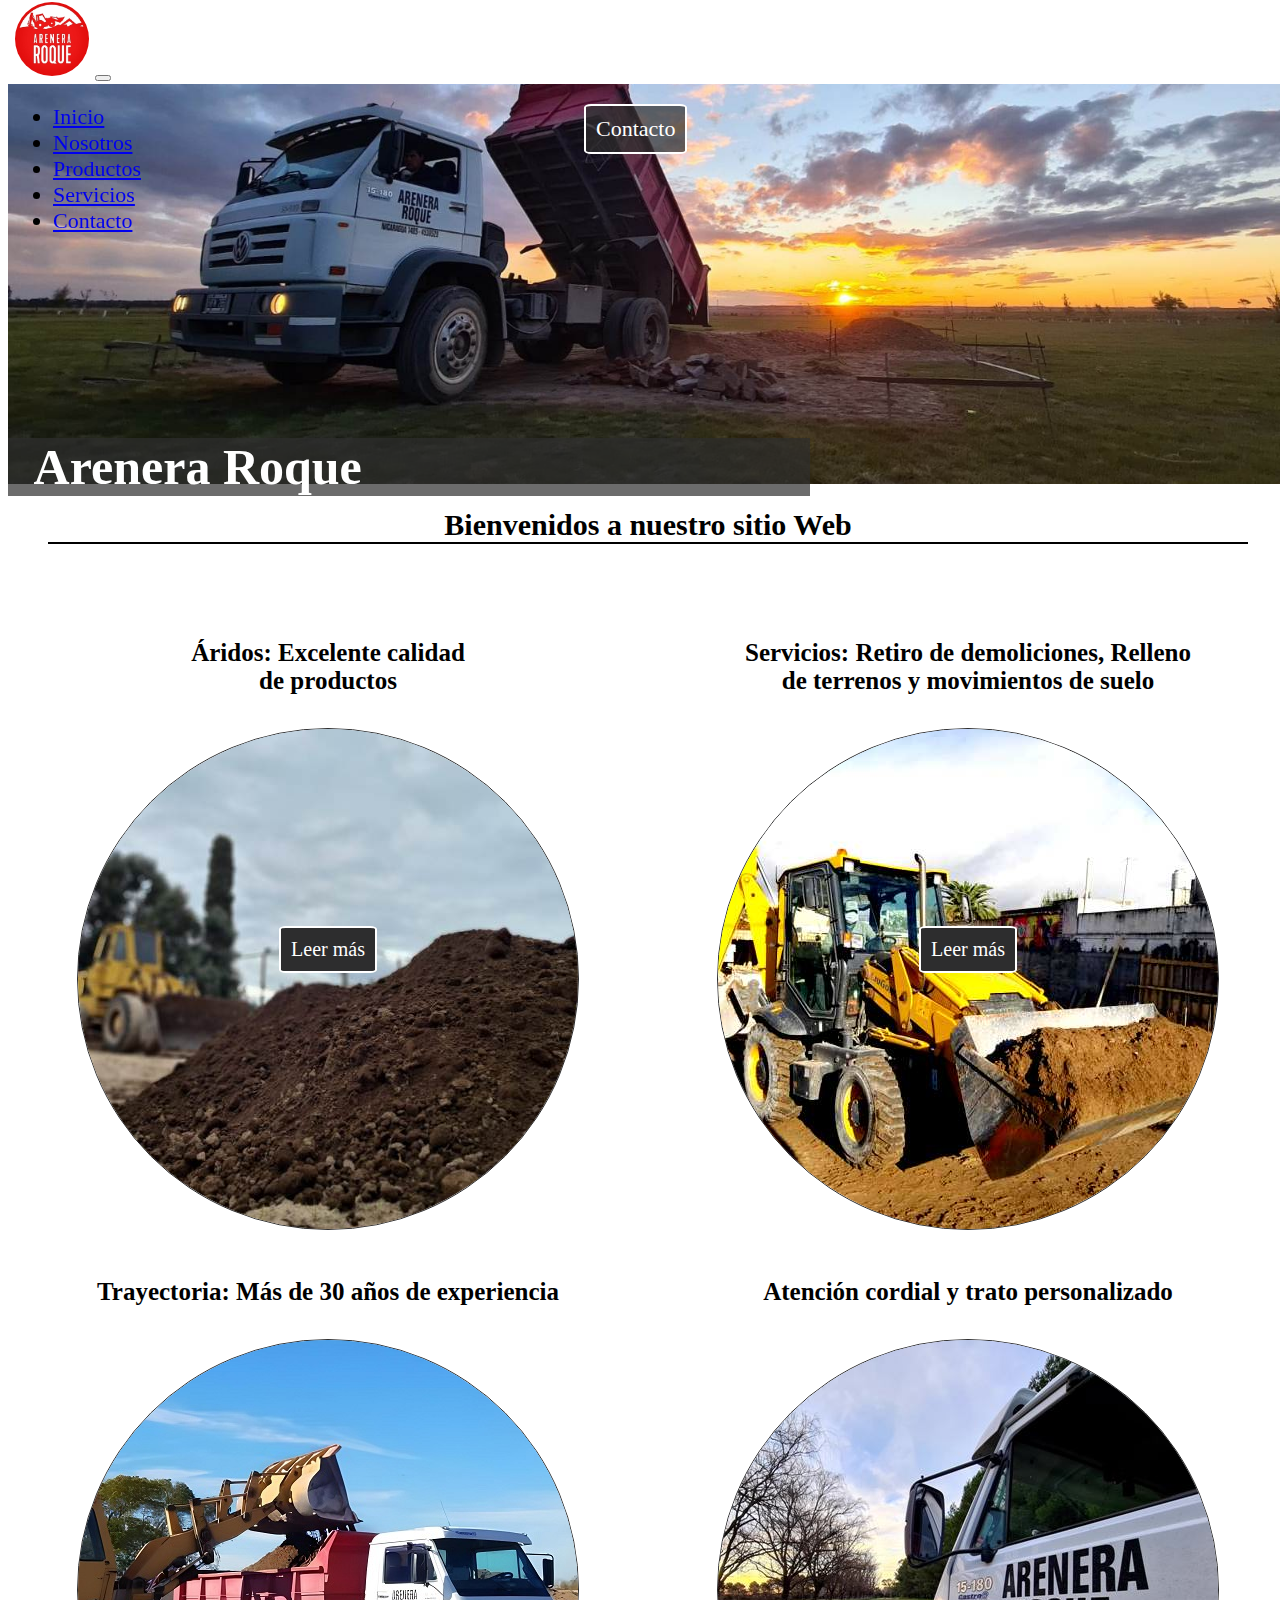
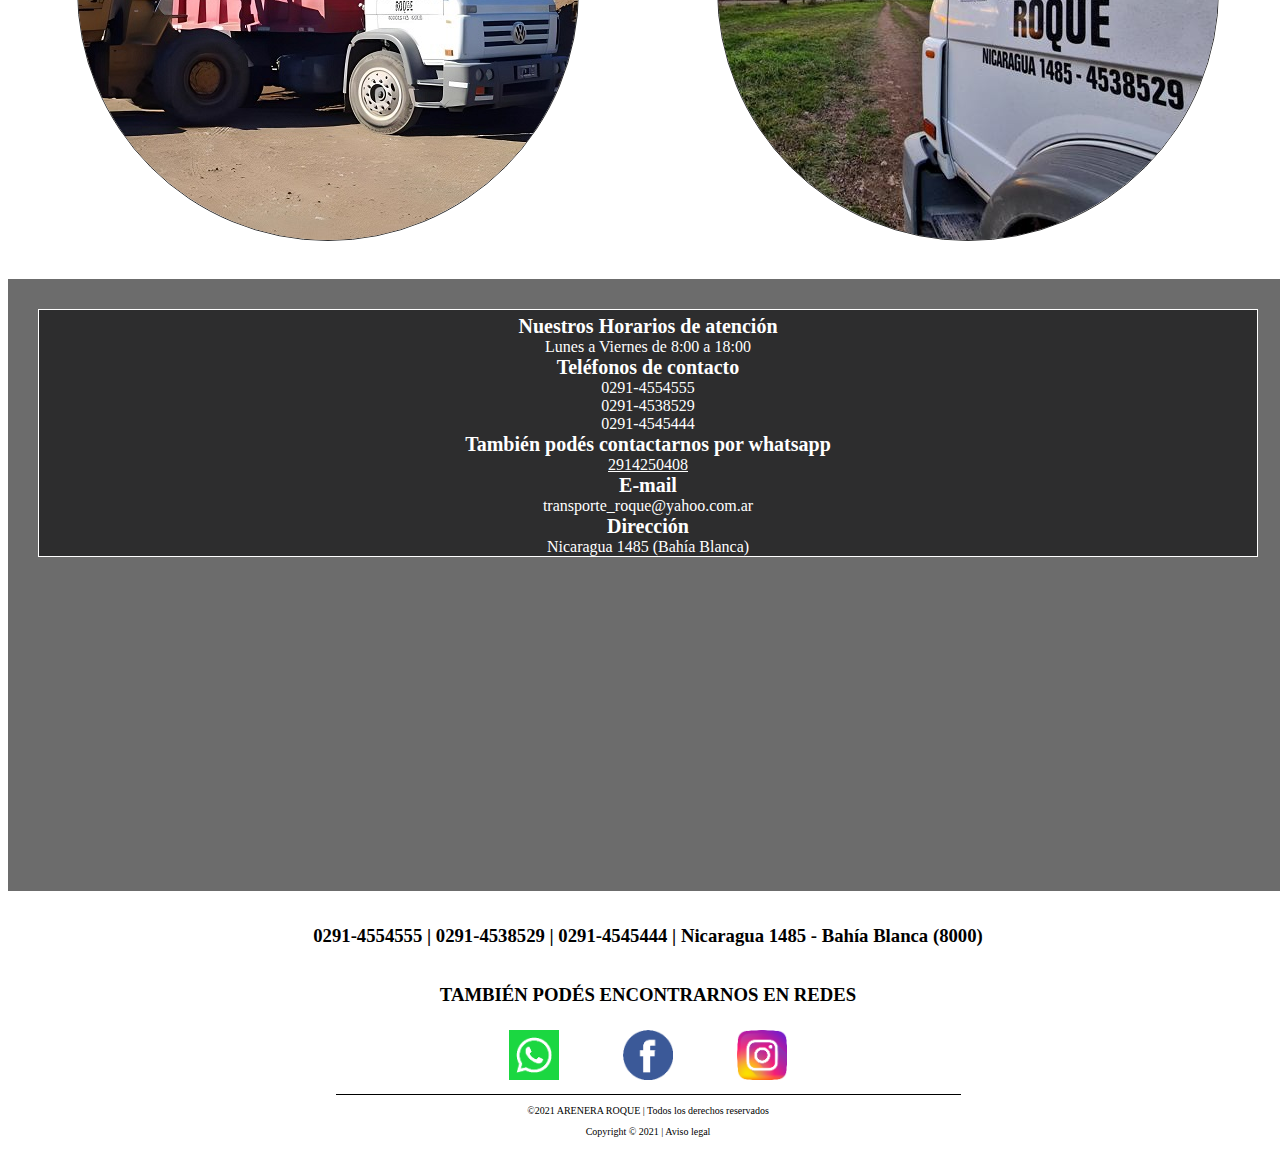
<file: index.html>
<!DOCTYPE html>
<html lang="es">

<head>
    <meta charset="UTF-8">
    <meta http-equiv="X-UA-Compatible" content="IE=edge">
    <meta name="viewport" content="width=device-width, initial-scale=1.0">
    <link rel="icon" type="image/jpg" href="images/logo_favicon.png">
    <meta name="description" content="Venta de arena, piedras, escombros y áridos en general- Relleno y movimiento de suelos- Alquiler de máquinaria: Pala cargadora, minipala, retroexcavadora y motoniveladora.">
    <meta name="keywords" content="construcción, arena, piedra, escombro, corralón, materiales, corralones, pala cargadora, movimiento de suelos, relleno, tierra, tosca, minipala, retroexcavadora"> 
    <title>Home- Arenera Roque</title>
    <link rel="stylesheet" href="https://cdn.jsdelivr.net/npm/bootstrap@4.6.1/dist/css/bootstrap.min.css"
        integrity="sha384-zCbKRCUGaJDkqS1kPbPd7TveP5iyJE0EjAuZQTgFLD2ylzuqKfdKlfG/eSrtxUkn" crossorigin="anonymous">
    <link rel="stylesheet" href="estilos.css">
</head>

<body>
<header>
    <!-- Nabvar inicio -->

    <nav class="navbar navbar-expand-md bg-dark navbar-dark">
        <!-- Brand -->
        <a class="navbar-brand" href="index.html"><img  class="logo" src="images/logo.jpg" alt="Logo"></a>
    
        <!-- Toggler/collapsibe Button -->
        <button class="navbar-toggler" type="button" data-toggle="collapse" data-target="#collapsibleNavbar">
        <span class="navbar-toggler-icon"></span>
        </button>

        <!-- Navbar links -->
        <div class="collapse navbar-collapse row justify-content-end" id="collapsibleNavbar">
        <ul class="navbar-nav">
            <li class="nav-item">
            <a class="nav-link" href="index.html">Inicio</a>
            </li>
            <li class="nav-item">
            <a class="nav-link" href="nosotros.html">Nosotros</a>
            </li>
            <li class="nav-item">
            <a class="nav-link" href="productos.html">Productos</a>
            </li>
            <li class="nav-item">
            <a class="nav-link" href="servicios.html">Servicios</a>
            </li>
            <li class="nav-item">
            <a class="nav-link" href="contacto.html">Contacto</a>
            </li>
        </ul>
    </div>
    </nav>
</header>

    <!-- Navbar fin -->
    <main class="main_index">
        <div class="banner">
            <h1 class="banner_h1">Arenera Roque</h1>
            <img class= "banner_frontal" src="images/frontal.jpg" alt="">
            <a class="banner_contacto" href="contacto.html">Contacto</a>
            <h2 class="banner_h2">Bienvenidos a nuestro sitio Web</h2>
        </div>
        <div class="principal">
            <div class="principal_productos">
                <h3 class="principal_h3">Áridos: Excelente calidad <br>de productos</h3>
            <img class="principal_img" src="images/frontal1.jpg" alt="">
            <a href="productos.html">Leer más</a>
            </div>
            <div class="principal_servicios">
                <h3 class="principal_h3">Servicios: Retiro de demoliciones, Relleno <br> de terrenos y movimientos de suelo</h3>
                <img class="principal_img" src="images/frontal2.jpg" alt="">
                <a href="servicios.html">Leer más</a>
            </div>
            <div class="principal_trayectoria">
                <h3 class="principal_h3">Trayectoria: Más de 30 años de experiencia</h3>
                <img class="principal_img" src="images/frontal3.jpg" alt="">
            </div>
            <div class="principal_atencion">
                <h3 class="principal_h3">Atención cordial y trato personalizado</h3>
                <img class="principal_img" src="images/frontal4.jpg" alt="">
            </div>
        </div>

        <div class="data">
            <div class="data_horarios">
                <h3>Nuestros Horarios de atención</h3>
                <p>Lunes a Viernes de 8:00 a 18:00</p>
                <h3>Teléfonos de contacto</h3>
                <p>0291-4554555</p>
                <p>0291-4538529</p>
                <p>0291-4545444</p>
                <h3>También podés contactarnos por whatsapp</h3>
                <a href="https://api.whatsapp.com/send?phone=542914250408" target="_blank">2914250408</a>
                <h3>E-mail</h3>
                <p>transporte_roque@yahoo.com.ar</p>
                <h3>Dirección</h3>
                <p>Nicaragua 1485 (Bahía Blanca)</p>
            </div>
    
            <div class="data_map">
                <iframe class="mapa" src="https://www.google.com/maps/embed?pb=!1m14!1m8!1m3!1d24910.66760491269!2d-62.267045095200544!3d-38.69866982666346!3m2!1i1024!2i768!4f13.1!3m3!1m2!1s0x0%3A0x4ff9df2ab846d3d1!2sARENERA%20ROQUE!5e0!3m2!1ses-419!2spy!4v1637169374482!5m2!1ses-419!2spy" width="900" height="300" style="border:0;" allowfullscreen="" loading="lazy"></iframe>
            </div>
        </div>
    </main>
    <footer class="footer">
        <h3>0291-4554555  |  0291-4538529  |  0291-4545444  |  Nicaragua 1485 - Bahía Blanca (8000)
        </h3>
        <h3>TAMBIÉN PODÉS ENCONTRARNOS EN REDES</h3>
        <div class="footer_redes">
            <a href="https://api.whatsapp.com/send?phone=542914250408" target="_blank"><img src="images/whatsapp.jpg" alt="WhatsApp"></a>

            </a><a href="https://web.facebook.com/areneraroque/" target="_blank"><img src="images/facebook.jpg" alt="Facebook"></a>

            </a><a href="https://www.instagram.com/areneraroque/" target="_blank"><img src="images/instagram.jpg" alt=""></a>
        </div>

        <div class="derechos">
            <p>
            ©2021 ARENERA ROQUE |
            Todos los derechos reservados   
            </p>
            <p>
            Copyright © 2021  |   Aviso legal
            </p>
        </div>    
    </footer> 
      





    <script src="https://cdn.jsdelivr.net/npm/jquery@3.5.1/dist/jquery.slim.min.js"
        integrity="sha384-DfXdz2htPH0lsSSs5nCTpuj/zy4C+OGpamoFVy38MVBnE+IbbVYUew+OrCXaRkfj" crossorigin="anonymous">
    </script>
    <script src="https://cdn.jsdelivr.net/npm/popper.js@1.16.1/dist/umd/popper.min.js"
        integrity="sha384-9/reFTGAW83EW2RDu2S0VKaIzap3H66lZH81PoYlFhbGU+6BZp6G7niu735Sk7lN" crossorigin="anonymous">
    </script>
    <script src="https://cdn.jsdelivr.net/npm/bootstrap@4.6.1/dist/js/bootstrap.min.js"
        integrity="sha384-VHvPCCyXqtD5DqJeNxl2dtTyhF78xXNXdkwX1CZeRusQfRKp+tA7hAShOK/B/fQ2" crossorigin="anonymous">
    </script>
</body>

</html>
</file>
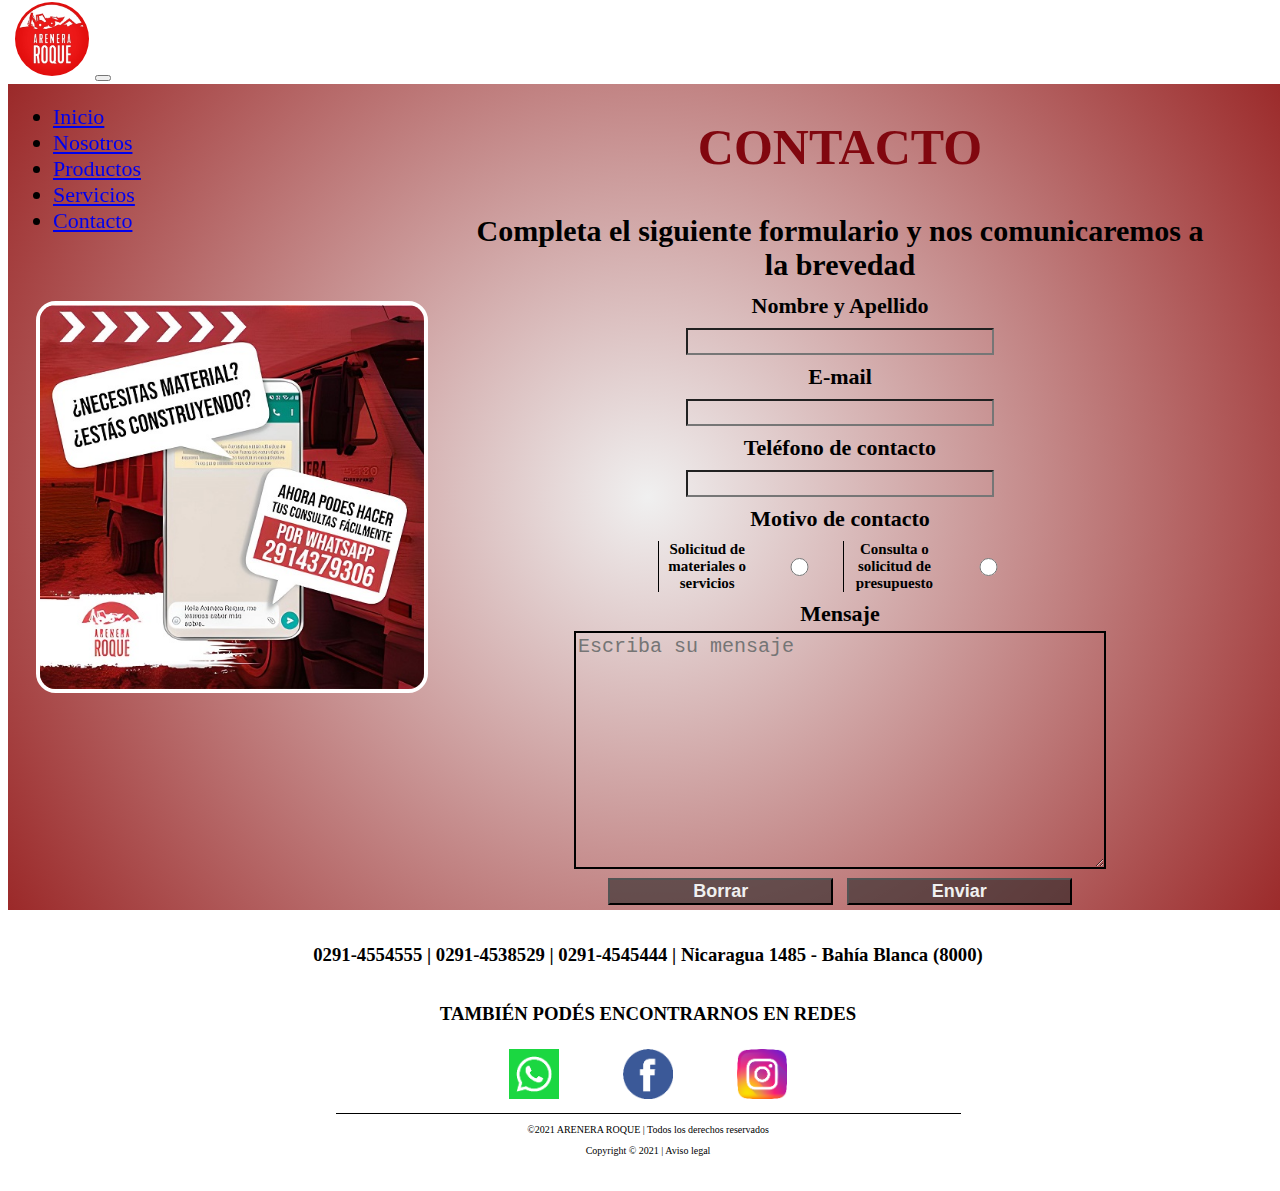
<file: contacto.html>
<!DOCTYPE html>
<html lang="es">
<head>
    <meta charset="UTF-8">
    <meta http-equiv="X-UA-Compatible" content="IE=edge">
    <meta name="viewport" content="width=device-width, initial-scale=1.0">
    <meta name="description" content="Póngase en contacto y nos comunicaremos a la brevedad">
    <title>Contacto- Arenera Roque</title>
    <link rel="icon" type="image/jpg" href="images/logo_favicon.png">
    <link rel="stylesheet" href="https://cdn.jsdelivr.net/npm/bootstrap@4.6.1/dist/css/bootstrap.min.css"
        integrity="sha384-zCbKRCUGaJDkqS1kPbPd7TveP5iyJE0EjAuZQTgFLD2ylzuqKfdKlfG/eSrtxUkn" crossorigin="anonymous">
    <link rel="stylesheet" href="estilos.css">
</head>
<body>
       <!-- Nabvar inicio -->
    <header>
       <nav class="navbar navbar-expand-md bg-dark navbar-dark">
        <!-- Brand -->
        <a class="navbar-brand" href="index.html"><img  class="logo" src="images/logo.jpg" alt="Logo"></a>
    
        <!-- Toggler/collapsibe Button -->
        <button class="navbar-toggler" type="button" data-toggle="collapse" data-target="#collapsibleNavbar">
        <span class="navbar-toggler-icon"></span>
        </button>

        <!-- Navbar links -->
        <div class="collapse navbar-collapse row justify-content-end" id="collapsibleNavbar">
        <ul class="navbar-nav">
            <li class="nav-item">
            <a class="nav-link" href="index.html">Inicio</a>
            </li>
            <li class="nav-item">
            <a class="nav-link" href="nosotros.html">Nosotros</a>
            </li>
            <li class="nav-item">
            <a class="nav-link" href="productos.html">Productos</a>
            </li>
            <li class="nav-item">
            <a class="nav-link" href="servicios.html">Servicios</a>
            </li>
            <li class="nav-item">
            <a class="nav-link" href="contacto.html">Contacto</a>
            </li>
        </ul>
    </div>
    </nav>
    </header>

    <main class="main_contacto">
        <h1 class="contacto_h1">CONTACTO</h1>
        <img class="imagen_contacto" src="images/contactowsp.jpg" alt="">
        <h2 class="contacto_h2">Completa el siguiente formulario y nos comunicaremos a la brevedad</h2>
        <form class="contacto_form" action="">
            <h4 class="nya">Nombre y Apellido</h4>
            <input class="nya_in" type="text" required>
            <h4 class="mail">E-mail</h4>
            <input class="mail_in" type="email" required>
            <h4 class="tel">Teléfono de contacto</h4>
            <input class="tel_in" type="number">
            <h4 class="motivo">Motivo de contacto</h4>
            <div class="motivo_div">
                <h5>Solicitud de materiales o servicios</h5>
                <input type="radio" name="Motivo" value="Pedido">
                <h5>Consulta o solicitud de presupuesto</h5>
                <input type="radio" name="Motivo" id="Consulta">
            </div>
            <h4 class="mensaje">Mensaje</h4>
            <textarea class="mensaje_area" name="" id="" cols="70" rows="10" required placeholder="Escriba su mensaje"></textarea>
            <div class="botones">
                <input type="reset" value="Borrar">
                <input type="submit" value="Enviar">
            </div>
        </form>
    </main>

    <footer class="footer">
        <h3>0291-4554555  |  0291-4538529  |  0291-4545444  |  Nicaragua 1485 - Bahía Blanca (8000)
         </h3>
        <h3>TAMBIÉN PODÉS ENCONTRARNOS EN REDES</h3>
        <div class="footer_redes">
            <a href="https://api.whatsapp.com/send?phone=542914250408" target="_blank"><img src="images/whatsapp.jpg" alt="WhatsApp"></a>

            </a><a href="https://web.facebook.com/areneraroque/" target="_blank"><img src="images/facebook.jpg" alt="Facebook"></a>

            </a><a href="https://www.instagram.com/areneraroque/" target="_blank"><img src="images/instagram.jpg" alt=""></a>
        </div>

        <div class="derechos">
            <p>
            ©2021 ARENERA ROQUE |
            Todos los derechos reservados   
            </p>
            <p>
            Copyright © 2021  |   Aviso legal
            </p>
        </div>    
    </footer>

    <script src="https://cdn.jsdelivr.net/npm/jquery@3.5.1/dist/jquery.slim.min.js"
    integrity="sha384-DfXdz2htPH0lsSSs5nCTpuj/zy4C+OGpamoFVy38MVBnE+IbbVYUew+OrCXaRkfj" crossorigin="anonymous">
</script>
<script src="https://cdn.jsdelivr.net/npm/popper.js@1.16.1/dist/umd/popper.min.js"
    integrity="sha384-9/reFTGAW83EW2RDu2S0VKaIzap3H66lZH81PoYlFhbGU+6BZp6G7niu735Sk7lN" crossorigin="anonymous">
</script>
<script src="https://cdn.jsdelivr.net/npm/bootstrap@4.6.1/dist/js/bootstrap.min.js"
    integrity="sha384-VHvPCCyXqtD5DqJeNxl2dtTyhF78xXNXdkwX1CZeRusQfRKp+tA7hAShOK/B/fQ2" crossorigin="anonymous">
</script>

</body>
</html>
</file>
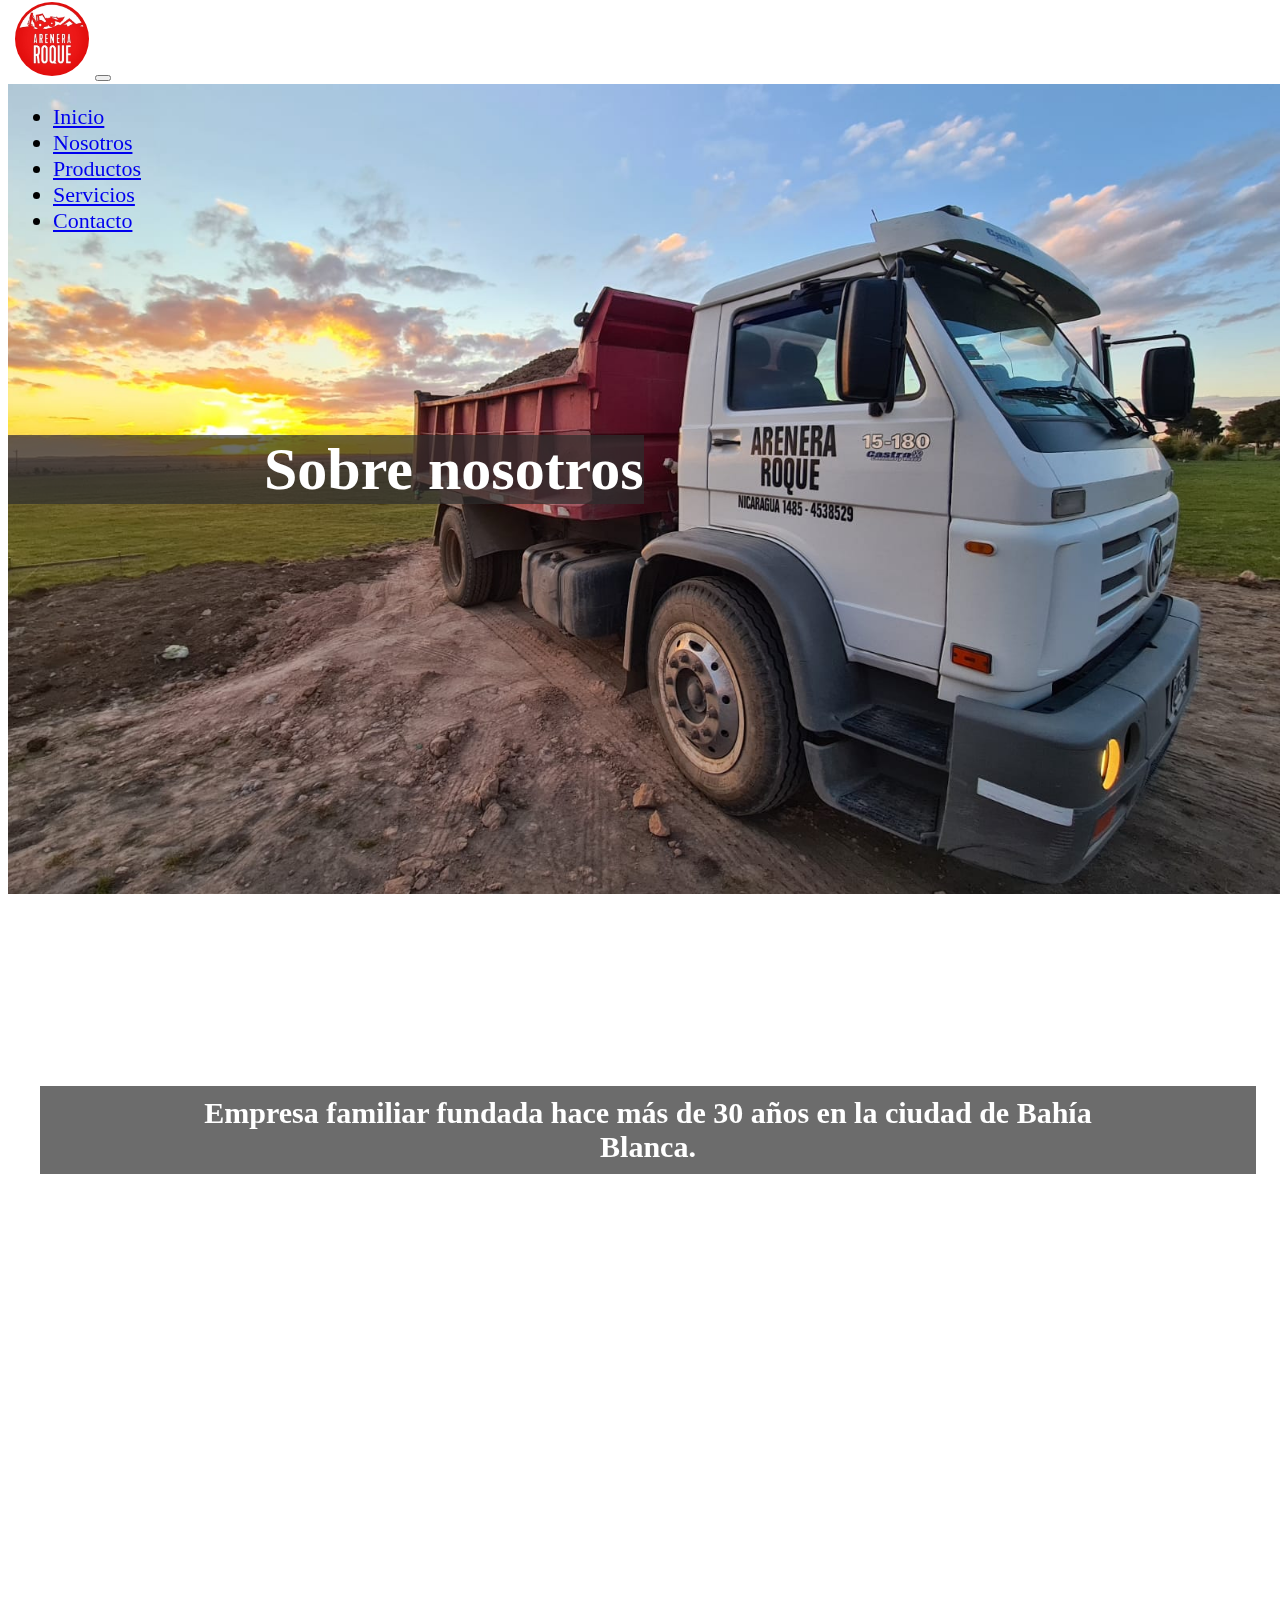
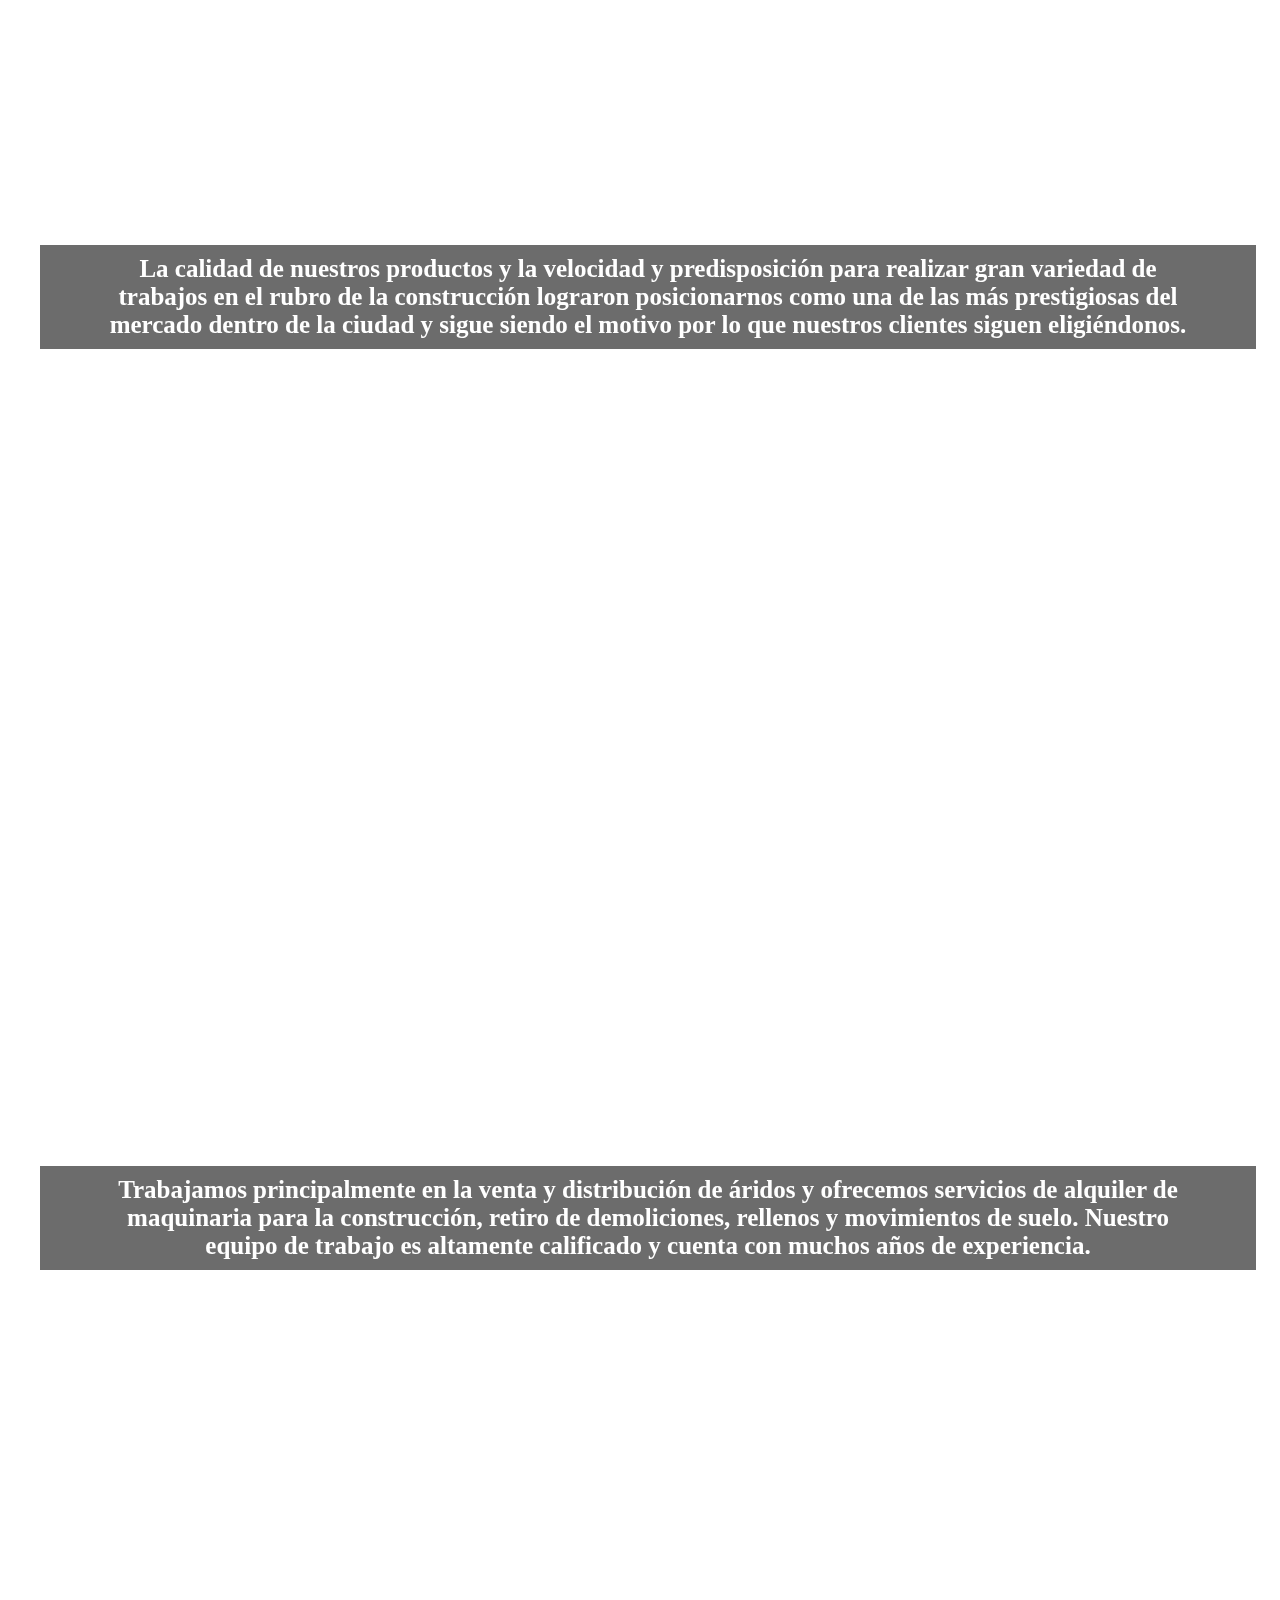
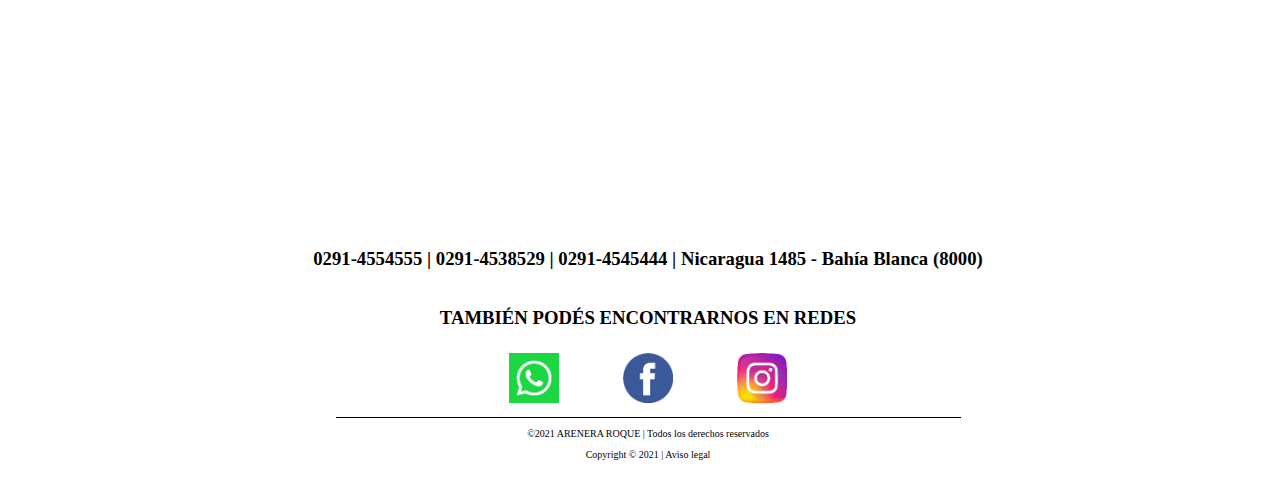
<file: nosotros.html>
<!DOCTYPE html>
<html lang="es">
<head>
    <meta charset="UTF-8">
    <meta http-equiv="X-UA-Compatible" content="IE=edge">
    <meta name="viewport" content="width=device-width, initial-scale=1.0">
    <meta name="description" content="Venta de arena, piedras, escombros y áridos en general- Relleno y movimiento de suelos- Alquiler de máquinaria: Pala cargadora, minipala, retroexcavadora y motoniveladora.">
    <title>Sobre nosotros- Arenera Roque</title>
    <link rel="icon" type="image/jpg" href="images/logo_favicon.png">
    <link rel="stylesheet" href="https://cdn.jsdelivr.net/npm/bootstrap@4.6.1/dist/css/bootstrap.min.css"
        integrity="sha384-zCbKRCUGaJDkqS1kPbPd7TveP5iyJE0EjAuZQTgFLD2ylzuqKfdKlfG/eSrtxUkn" crossorigin="anonymous">
    <link rel="stylesheet" href="estilos.css">
</head>
<body>
    <header>
    <!-- Nabvar inicio -->

    <nav class="navbar navbar-expand-md bg-dark navbar-dark">
        <!-- Brand -->
        <a class="navbar-brand" href="index.html"><img  class="logo" src="images/logo.jpg" alt="Logo"></a>
    
        <!-- Toggler/collapsibe Button -->
        <button class="navbar-toggler" type="button" data-toggle="collapse" data-target="#collapsibleNavbar">
        <span class="navbar-toggler-icon"></span>
        </button>

        <!-- Navbar links -->
        <div class="collapse navbar-collapse row justify-content-end" id="collapsibleNavbar">
        <ul class="navbar-nav">
            <li class="nav-item">
            <a class="nav-link" href="index.html">Inicio</a>
            </li>
            <li class="nav-item">
            <a class="nav-link" href="nosotros.html">Nosotros</a>
            </li>
            <li class="nav-item">
            <a class="nav-link" href="productos.html">Productos</a>
            </li>
            <li class="nav-item">
            <a class="nav-link" href="servicios.html">Servicios</a>
            </li>
            <li class="nav-item">
            <a class="nav-link" href="contacto.html">Contacto</a>
            </li>
        </ul>
    </div>
    </nav>
</header>
    
<main class="main_nosotros">

    <div class="main_div"> 
        <div class="div_h1">
            <h1 class="h1">
            Sobre nosotros
            </h1> 
        </div>
    </div>    
    
    <div class="main_p1">
        <div class="div_p1">
            <p class="p1">
            Empresa familiar fundada hace más de 30 años en la ciudad de Bahía Blanca.
            </p> 
        </div>
    </div>    
    <div class="main_p2">
        <div class="div_p2">
            <p class="p2">
            La calidad de nuestros productos y la velocidad y predisposición para realizar gran variedad de trabajos en el rubro de la construcción lograron posicionarnos como una de las más prestigiosas del mercado dentro de la ciudad y sigue siendo el motivo por lo que nuestros clientes siguen eligiéndonos.
            </p>
        </div>
    </div>
    <div class="main_p3">
        <div class="div_p3">
            <p class="p3">
            Trabajamos principalmente en la venta y distribución de áridos y ofrecemos servicios de alquiler de maquinaria para la construcción, retiro de demoliciones, rellenos y movimientos de suelo.
            Nuestro equipo de trabajo es altamente calificado y cuenta con muchos años de experiencia.
            </p>
        </div>
    </div>

</main>
<footer class="footer">
    <h3>0291-4554555  |  0291-4538529  |  0291-4545444  |  Nicaragua 1485 - Bahía Blanca (8000)
     </h3>
    <h3>TAMBIÉN PODÉS ENCONTRARNOS EN REDES</h3>
    <div class="footer_redes">
        <a href="https://api.whatsapp.com/send?phone=542914250408" target="_blank"><img src="images/whatsapp.jpg" alt="WhatsApp"></a>

        </a><a href="https://web.facebook.com/areneraroque/" target="_blank"><img src="images/facebook.jpg" alt="Facebook"></a>

        </a><a href="https://www.instagram.com/areneraroque/" target="_blank"><img src="images/instagram.jpg" alt=""></a>
    </div>

    <div class="derechos">
        <p>
        ©2021 ARENERA ROQUE |
        Todos los derechos reservados   
        </p>
        <p>
        Copyright © 2021  |   Aviso legal
        </p>
    </div>    
</footer>

<script src="https://cdn.jsdelivr.net/npm/jquery@3.5.1/dist/jquery.slim.min.js"
integrity="sha384-DfXdz2htPH0lsSSs5nCTpuj/zy4C+OGpamoFVy38MVBnE+IbbVYUew+OrCXaRkfj" crossorigin="anonymous">
</script>
<script src="https://cdn.jsdelivr.net/npm/popper.js@1.16.1/dist/umd/popper.min.js"
integrity="sha384-9/reFTGAW83EW2RDu2S0VKaIzap3H66lZH81PoYlFhbGU+6BZp6G7niu735Sk7lN" crossorigin="anonymous">
</script>
<script src="https://cdn.jsdelivr.net/npm/bootstrap@4.6.1/dist/js/bootstrap.min.js"
integrity="sha384-VHvPCCyXqtD5DqJeNxl2dtTyhF78xXNXdkwX1CZeRusQfRKp+tA7hAShOK/B/fQ2" crossorigin="anonymous">
</script>
    
</body>
</html>
</file>
<file: estilos.css>
body {
  width: 100%;
}

/* ------------------- NAV ----------------------------*/
.navbar {
  position: fixed;
  top: 0;
  width: 100%;
  z-index: 200;
}

#collapsibleNavbar {
  font-size: 22px;
  padding-right: 10px;
  -webkit-animation-name: efecto_nav;
  animation-name: efecto_nav;
  -webkit-animation-iteration-count: 1;
  animation-iteration-count: 1;
  -webkit-animation-duration: 0.8s;
  animation-duration: 0.8s;
}

@-webkit-keyframes efecto_nav {
  0% {
    -webkit-transform: translateX(100%);
    transform: translateX(100%);
  }
}

@keyframes efecto_nav {
  0% {
    -webkit-transform: translateX(100%);
    transform: translateX(100%);
  }
}

.nav-item {
  padding-right: 7px;
}

#collapsibleNavbar .nav-link:hover {
  color: #e00e0d;
}

@media screen and (max-width: 768px) {
  #collapsibleNavbar {
    margin-top: -20px;
  }
  #collapsibleNavbar .nav-link {
    border-bottom: 1px solid #fff;
    padding-left: 100px;
    padding-right: 20px;
  }
}

.logo {
  height: 74px;
  border: 2px solid #fff;
  border-radius: 50%;
}

.navbar {
  padding: 0 7px 0 5px;
}

/* ------------------- INDEX ----------------------------*/
.main_index {
  width: 100%;
  height: 100%;
  margin-top: 84px;
}

.banner {
  position: relative;
  width: 100%;
}

.banner_h1 {
  position: absolute;
  top: 320px;
  background-color: rgba(45, 45, 46, 0.7);
  color: white;
  padding-right: 35%;
  padding-left: 2%;
  font-size: 50px;
}

.banner_frontal {
  width: 100%;
  height: 400px;
  -o-object-fit: cover;
  object-fit: cover;
  z-index: 15px;
  margin: 0;
}

.banner_contacto {
  display: block;
  position: absolute;
  top: 20px;
  margin-left: 45%;
  color: #fff;
  z-index: 20;
  background-color: rgba(45, 45, 46, 0.7);
  border: 2px solid white;
  border-radius: 7%;
  padding: 10px;
  font-size: 22px;
  text-decoration: none;
}

.banner_contacto:hover {
  font-size: 24px;
  text-decoration: none;
  color: #fff;
}

.main {
  margin: 90px 30px 0 30px;
  text-align: center;
  border-bottom: 2px solid #2d2d2e;
  width: 100%;
}

.banner_h2 {
  text-align: center;
  margin-left: 40px;
  margin-right: 40px;
  margin-top: 20px;
  font-size: 30px;
  border-bottom: 2px solid #000;
}

.principal {
  padding-top: 30px;
  display: -webkit-box;
  display: -ms-flexbox;
  display: flex;
  -ms-flex-wrap: wrap;
  flex-wrap: wrap;
  margin-left: 20px auto auto 20px;
  -ms-flex-pack: distribute;
  justify-content: space-around;
}

.principal_productos, .principal_servicios, .principal_trayectoria, .principal_atencion {
  display: -webkit-box;
  display: -ms-flexbox;
  display: flex;
  -webkit-box-orient: vertical;
  -webkit-box-direction: normal;
  -ms-flex-direction: column;
  flex-direction: column;
  -webkit-box-align: center;
  -ms-flex-align: center;
  align-items: center;
  position: relative;
  margin-top: 15px;
}

.principal_h3 {
  font-size: 25px;
  text-align: center;
}

.principal_img {
  border-radius: 50%;
  border: 1px solid #2d2d2e;
  margin: 8px;
}

.principal_productos a, .principal_servicios a {
  position: absolute;
  top: 50%;
  background-color: #2d2d2e;
  border: 2px solid #fff;
  border-radius: 7%;
  color: #fff;
  text-decoration: none;
  padding: 10px;
  font-size: 20px;
}

.principal_productos a:hover, .principal_servicios a:hover {
  background-color: rgba(45, 45, 46, 0.7);
  font-size: 22px;
}

.data {
  background-color: rgba(45, 45, 46, 0.7);
  padding: 15px;
  margin-top: 30px;
  display: -webkit-box;
  display: -ms-flexbox;
  display: flex;
  -ms-flex-wrap: wrap;
  flex-wrap: wrap;
  width: 100%;
  -webkit-box-sizing: border-box;
  box-sizing: border-box;
}

.data_horarios {
  -webkit-box-flex: 2;
  -ms-flex-positive: 2;
  flex-grow: 2;
  border: 1px solid #fff;
  background-color: #2d2d2e;
  margin: 15px;
  text-align: center;
  color: #fff;
  padding-top: 5px;
}

.data_horarios h3 {
  margin: 0;
  font-size: 20px;
}

.data_horarios p {
  margin: 0;
}

.data_horarios h3, .data_horarios p {
  background-color: #2d2d2e;
}

.data_horarios a {
  color: #fff;
  background-color: #2d2d2e;
}

.data_map {
  -webkit-box-flex: 3;
  -ms-flex-positive: 3;
  flex-grow: 3;
  text-align: center;
}

@media screen and (max-width: 1000px) {
  .data {
    -webkit-box-orient: vertical;
    -webkit-box-direction: normal;
    -ms-flex-direction: column;
    flex-direction: column;
  }
  .mapa {
    width: 100%;
  }
}

@media screen and (min-width: 350px) and (max-width: 650px) {
  .banner_h1 {
    font-size: 30px;
  }
  .principal_img {
    max-width: 90%;
    margin-left: 5px;
    margin-right: 5px;
  }
  .data_horarios {
    max-width: 100%;
    font-size: 70%;
  }
  .banner_contacto {
    margin-left: 45%;
  }
}

@media screen and (max-width: 350px) {
  .banner_h1 {
    font-size: 20px;
    padding-right: 15%;
  }
  .principal_h3 {
    font-size: 15px;
  }
  .banner_h2 {
    font-size: 20px;
  }
  .principal_img {
    max-width: 90%;
    margin-left: 5px;
    margin-right: 5px;
  }
  .data_horarios {
    max-width: 100%;
    font-size: 70%;
  }
  .banner_contacto {
    margin-left: 30%;
  }
}

@media screen and (min-width: 1550px) {
  .principal_img {
    margin-left: 100px;
  }
  .banner_contacto {
    margin-left: 50%;
  }
}

/* ---------------- NOSOTROS --------------------*/
.main_nosotros {
  width: 100%;
  /*height: 100%;*/
  margin-top: 84px;
}

.main_div {
  background-image: url(images/nosotros.jpg);
  background-size: cover;
  width: 100%;
  height: 90vh;
  background-attachment: fixed;
}

.div_h1 {
  position: relative;
  top: 5%;
  height: 80%;
  background-color: rgba(0, 0, 0, 0);
}

.h1 {
  position: -webkit-sticky;
  position: sticky;
  top: 30vh;
  background-color: rgba(45, 45, 46, 0.7);
  padding-left: 20%;
  font-size: 60px;
  position: absolute;
  color: #fff;
}

.main_p1 {
  background-image: url(images/nostros1.jpg);
  background-size: cover;
  width: 100%;
  height: 90vh;
  background-attachment: fixed;
  margin-top: 15px;
}

.div_p1 {
  position: relative;
  top: 20%;
  height: 50%;
  background-color: rgba(0, 0, 0, 0);
  width: 95%;
  margin: auto;
}

.p1 {
  position: -webkit-sticky;
  position: sticky;
  margin-top: 20px;
  top: 50vh;
  background-color: rgba(45, 45, 46, 0.7);
  text-align: center;
  font-size: 30px;
  padding: 10px 10% 10px 10%;
  font-weight: bold;
  color: #fff;
  margin-top: 30px;
}

.main_p2 {
  background-image: url(images/nosotros2.jpg);
  background-size: cover;
  width: 100%;
  height: 90vh;
  background-attachment: fixed;
  margin-top: 15px;
}

.div_p2 {
  position: relative;
  top: 10%;
  height: 50%;
  background-color: rgba(0, 0, 0, 0);
  width: 95%;
  margin: auto;
}

.p2 {
  position: -webkit-sticky;
  position: sticky;
  top: 50vh;
  background-color: rgba(45, 45, 46, 0.7);
  text-align: center;
  font-size: 25px;
  padding: 10px 5% 10px 5%;
  font-weight: bold;
  color: #fff;
  margin-top: 30px;
}

.main_p3 {
  background-image: url(images/nosotros3.jpg);
  background-size: cover;
  width: 100%;
  height: 90vh;
  background-attachment: fixed;
  margin-top: 15px;
}

.div_p3 {
  position: relative;
  top: 20%;
  height: 50%;
  background-color: rgba(0, 0, 0, 0);
  width: 95%;
  margin: auto;
}

.p3 {
  position: -webkit-sticky;
  position: sticky;
  top: 40vh;
  background-color: rgba(45, 45, 46, 0.7);
  text-align: center;
  font-size: 25px;
  padding: 10px 5% 10px 5%;
  font-weight: bold;
  color: #fff;
  margin-top: 30px;
}

@media screen and (max-width: 850px) {
  .main_div {
    background-image: url(images/nosotrosmobile.jpg);
  }
  .main_p3 {
    background-image: url(images/nosotros3mobile.jpg);
  }
}

@media screen and (max-width: 450px) {
  .p1, .p2, .p3 {
    font-size: 20px;
  }
  .h1 {
    font-size: 30px;
  }
  .main_p2 {
    background-image: url(images/nosotros2mobile.jpg);
  }
  .div_p1, .div_p2, .div_p3 {
    width: 100%;
  }
  .p1, .p2, .p3 {
    padding-left: 1%;
    margin-left: 5px;
    margin-right: 5px;
  }
}

/* ----------------- PRODUCTOS ------------------*/
.main_productos {
  width: 100%;
  height: 100%;
  margin-top: 84px;
  display: -webkit-box;
  display: -ms-flexbox;
  display: flex;
  -webkit-box-orient: vertical;
  -webkit-box-direction: normal;
      -ms-flex-direction: column;
          flex-direction: column;
}

.productos_h1 {
  background-image: url(images/productos1.jpg);
  background-size: cover;
  width: 100%;
  height: 500px;
}

.productos_h1 h1 {
  background-color: rgba(45, 45, 46, 0.7);
  color: #fff;
  width: 85%;
  font-size: 3em;
  position: relative;
  top: 30%;
  padding-left: 30px;
}

.productos_arenas {
  background-image: url(images/productos.jpg);
  background-size: cover;
  width: 100%;
  height: 500px;
  margin-top: 10px;
}

.productos_arenas h2 {
  background-color: rgba(45, 45, 46, 0.7);
  color: #fff;
  width: 85%;
  font-size: 2em;
  position: relative;
  top: 30%;
  padding-left: 20px;
}

.productos_arenas ul {
  background-color: rgba(45, 45, 46, 0);
  color: #fff;
  width: 85%;
  font-size: 1.5em;
  position: relative;
  top: 30%;
  margin-top: 10px;
}

.productos_arenas ul li {
  list-style: none;
  background-color: rgba(45, 45, 46, 0.7);
  padding-left: 50px;
}

.productos_piedras {
  background-image: url(images/productos3.jpg);
  background-size: cover;
  width: 100%;
  height: 500px;
  margin-top: 10px;
}

.productos_piedras h2 {
  background-color: rgba(45, 45, 46, 0.7);
  color: #fff;
  width: 85%;
  font-size: 2em;
  position: relative;
  top: 30%;
  padding-left: 20px;
}

.productos_piedras ul {
  background-color: rgba(45, 45, 46, 0);
  color: #fff;
  width: 85%;
  font-size: 1.5em;
  position: relative;
  top: 30%;
  margin-top: 10px;
}

.productos_piedras ul li {
  list-style: none;
  background-color: rgba(45, 45, 46, 0.7);
  padding-left: 50px;
}

.productos_escombros {
  background-image: url(images/productos2.jpg);
  background-size: cover;
  width: 100%;
  height: 500px;
  margin-top: 10px;
}

.productos_escombros h2 {
  background-color: rgba(45, 45, 46, 0.7);
  color: #fff;
  width: 85%;
  font-size: 2em;
  position: relative;
  top: 30%;
  padding-left: 20px;
}

.productos_escombros ul {
  background-color: rgba(45, 45, 46, 0);
  color: #fff;
  width: 85%;
  font-size: 1.5em;
  position: relative;
  top: 30%;
  margin-top: 10px;
}

.productos_escombros ul li {
  list-style: none;
  background-color: rgba(45, 45, 46, 0.7);
  padding-left: 50px;
}

.productos_rellenos {
  background-image: url(images/productos4.jpg);
  background-size: cover;
  width: 100%;
  height: 500px;
  margin-top: 10px;
}

.productos_rellenos h2 {
  background-color: rgba(45, 45, 46, 0.7);
  color: #fff;
  width: 85%;
  font-size: 2em;
  position: relative;
  top: 30%;
  padding-left: 20px;
}

.productos_rellenos ul {
  background-color: rgba(45, 45, 46, 0);
  color: #fff;
  width: 85%;
  font-size: 1.5em;
  position: relative;
  top: 30%;
  margin-top: 10px;
}

.productos_rellenos ul li {
  list-style: none;
  background-color: rgba(45, 45, 46, 0.7);
  padding-left: 50px;
}

.productos_puzolana {
  background-image: url(images/productos5.jpg);
  background-size: cover;
  width: 100%;
  height: 500px;
  margin-top: 10px;
}

.productos_puzolana h2 {
  background-color: rgba(45, 45, 46, 0.7);
  color: #fff;
  width: 85%;
  font-size: 2em;
  position: relative;
  top: 30%;
  padding-left: 20px;
}

.productos_puzolana p {
  background-color: rgba(45, 45, 46, 0.7);
  color: #fff;
  width: 85%;
  font-size: 1.5em;
  position: relative;
  top: 30%;
  margin-top: 10px;
  padding-left: 50px;
}

/* ---------------------- SERVICIOS -------------------*/
.main_servicios {
  width: 100%;
  height: 100%;
  margin-top: 84px;
  display: -webkit-box;
  display: -ms-flexbox;
  display: flex;
  -webkit-box-orient: vertical;
  -webkit-box-direction: normal;
      -ms-flex-direction: column;
          flex-direction: column;
  -webkit-box-align: center;
      -ms-flex-align: center;
          align-items: center;
}

.article_titulo {
  width: 100%;
  background-image: url(images/servicios02.png);
  background-size: cover;
  height: 800px;
}

.titulo_h1 {
  background-color: rgba(45, 45, 46, 0.7);
  color: #fff;
  width: 85%;
  font-size: 3em;
  position: relative;
  top: 30%;
  padding-left: 30px;
}

.servicios_alquiler {
  background-image: url(images/servicios03.png);
  width: 100%;
  background-size: cover;
  height: 800px;
  margin-top: 5px;
}

.servicios_alquiler h2 {
  background-color: rgba(45, 45, 46, 0.7);
  color: #fff;
  width: 85%;
  font-size: 3em;
  position: relative;
  top: 30%;
  padding-left: 30px;
}

.servicios_alquiler h3 {
  background-color: rgba(45, 45, 46, 0.7);
  color: #fff;
  width: 75%;
  font-size: 2em;
  position: relative;
  top: 32%;
  padding-left: 45px;
  text-align: center;
}

.servicios_alquiler p {
  background-color: rgba(45, 45, 46, 0.6);
  color: #fff;
  width: 75%;
  font-size: 2em;
  position: relative;
  top: 35%;
  padding-left: 60px;
  text-align: center;
}

.servicios_nivelacion {
  background-image: url(images/servicios05.png);
  width: 100%;
  background-size: cover;
  height: 800px;
  margin-top: 5px;
}

.servicios_nivelacion h2 {
  background-color: rgba(45, 45, 46, 0.7);
  color: #fff;
  width: 85%;
  font-size: 3em;
  position: relative;
  top: 30%;
  padding-left: 30px;
}

.servicios_nivelacion h3 {
  background-color: rgba(45, 45, 46, 0.7);
  color: #fff;
  width: 75%;
  font-size: 2em;
  position: relative;
  top: 32%;
  padding-left: 45px;
  text-align: center;
}

.servicios_demolicion {
  background-image: url(images/servicios06.png);
  width: 100%;
  background-size: cover;
  height: 800px;
  margin-top: 5px;
}

.servicios_demolicion h2 {
  background-color: rgba(45, 45, 46, 0.7);
  color: #fff;
  width: 85%;
  font-size: 3em;
  position: relative;
  top: 30%;
  padding-left: 30px;
}

.servicios_link {
  position: relative;
  border: 3px solid #fff;
  text-decoration: none;
  top: 60%;
  left: 45%;
  background-color: rgba(45, 45, 46, 0.6);
  color: #fff;
  padding: 10px;
  font-size: 1.5em;
  border-radius: 7%;
}

.servicios_link:hover {
  background-color: rgba(45, 45, 46, 0.7);
  cursor: pointer;
  text-decoration: none;
  color: #fff;
  font-size: 2em;
}

@media screen and (max-width: 800px) {
  .servicios_alquiler h2 {
    width: 100%;
  }
  .servicios_alquiler h3 {
    width: 100%;
  }
  .servicios_alquiler p {
    width: 100%;
  }
  .servicios_nivelacion h2 {
    width: 100%;
  }
  .servicios_nivelacion h3 {
    width: 100%;
  }
}

@media screen and (max-width: 700px) {
  .servicios_nivelacion {
    background-image: url(images/servicios05.png);
    width: 100%;
    background-size: cover;
    height: 800px;
    margin-top: 5px;
  }
  .servicios_nivelacion h2 {
    background-color: rgba(45, 45, 46, 0.7);
    color: #fff;
    width: 85%;
    font-size: 2em;
    position: relative;
    top: 50%;
    padding-left: 30px;
  }
  .servicios_nivelacion h3 {
    background-color: rgba(45, 45, 46, 0.7);
    color: #fff;
    width: 75%;
    font-size: 1.5em;
    position: relative;
    top: 52%;
    padding-left: 45px;
    text-align: center;
  }
  .servicios_demolicion {
    background-image: url(images/servicios06mobile.png);
    width: 100%;
    background-size: cover;
    height: 800px;
    margin-top: 5px;
  }
}

@media screen and (max-width: 450px) {
  .article_titulo {
    width: 98%;
    background-image: url(images/servicios02mobile.png);
    background-size: cover;
    height: 800px;
    margin-top: 5px;
  }
  .titulo_h1 {
    font-size: 2em;
  }
  .servicios_alquiler {
    background-image: url(images/servicios03mobile.png);
    width: 98%;
    background-size: cover;
    height: 800px;
    margin-top: 5px;
  }
  .servicios_alquiler h2 {
    width: 100%;
    font-size: 2em;
    padding-left: 5px;
  }
  .servicios_alquiler h3 {
    width: 100%;
    font-size: 1.5em;
    padding-left: 5px;
  }
  .servicios_alquiler p {
    width: 100%;
    font-size: 1.4em;
    padding-left: 5px;
  }
  .servicios_nivelacion {
    background-image: url(images/servicios05mobile.png);
    width: 98%;
    background-size: cover;
    height: 800px;
    margin-top: 5px;
  }
  .servicios_nivelacion h2 {
    width: 100%;
    font-size: 2em;
    padding-left: 5px;
  }
  .servicios_nivelacion h3 {
    width: 100%;
    font-size: 1.5em;
    padding-left: 5px;
  }
  .servicios_demolicion {
    background-image: url(images/servicios06mobile.png);
    width: 98%;
    background-size: cover;
    height: 800px;
    margin-top: 5px;
  }
  .servicios_demolicion h2 {
    width: 100%;
    font-size: 2em;
    padding-left: 5px;
  }
  .servicios_link {
    left: 30%;
    font-size: 1.3em;
  }
}

/* ----------------------- CONTACTO ----------------*/
.main_contacto {
  text-align: center;
  width: 100vw;
  height: 100%;
  margin-top: 84px;
  margin-right: 10px;
  display: -ms-grid;
  display: grid;
      grid-template-areas: "imagen_contacto contacto_h1" "imagen_contacto contacto_h2" "imagen_contacto contacto_form";
  -ms-grid-columns: 30% 65%;
      grid-template-columns: 30% 65%;
  -webkit-box-pack: center;
      -ms-flex-pack: center;
          justify-content: center;
  -webkit-box-align: center;
      -ms-flex-align: center;
          align-items: center;
  background-image: radial-gradient(circle, #f0f0f0, #9b2929);
  padding: 0;
}

.contacto_h1 {
  -ms-grid-row: 1;
  -ms-grid-column: 2;
  grid-area: contacto_h1;
  font-size: 50px;
  -ms-grid-column-align: center;
      justify-self: center;
  width: 90%;
  background-color: rgba(45, 45, 46, 0);
  color: #81070f;
}

.imagen_contacto {
  -ms-grid-row: 1;
  -ms-grid-row-span: 3;
  -ms-grid-column: 1;
  grid-area: imagen_contacto;
  -ms-grid-column-align: center;
      justify-self: center;
  width: 100%;
  border: 4px solid #fff;
  margin: 5px;
  border-radius: 5%;
}

.contacto_h2 {
  -ms-grid-row: 2;
  -ms-grid-column: 2;
  grid-area: contacto_h2;
  -ms-grid-column-align: center;
      justify-self: center;
  width: 90%;
  font-size: 30px;
  background-color: rgba(45, 45, 46, 0);
  margin-top: 5px;
  margin-bottom: 7px;
}

.contacto_form {
  -ms-grid-row: 3;
  -ms-grid-column: 2;
  grid-area: contacto_form;
  -ms-grid-column-align: center;
      justify-self: center;
  width: 90%;
  background-color: rgba(45, 45, 46, 0);
}

input {
  margin: 5px;
  width: 40%;
  font-size: 18px;
  background-color: rgba(45, 45, 46, 0);
}

.contacto_form h4 {
  font-size: 22px;
  margin: 4px;
  background-color: rgba(45, 45, 46, 0);
}

.motivo_div {
  margin: auto;
  background-color: rgba(45, 45, 46, 0);
  display: -webkit-box;
  display: -ms-flexbox;
  display: flex;
  -webkit-box-pack: stretch;
      -ms-flex-pack: stretch;
          justify-content: stretch;
  -webkit-box-align: center;
      -ms-flex-align: center;
          align-items: center;
  width: 50%;
}

.motivo_div h5 {
  margin: 5px;
  border-left: 1px solid #000;
  font-size: 15px;
  background-color: rgba(45, 45, 46, 0);
}

.motivo_div input {
  height: 1em;
  border: 1px solid black;
}

.botones {
  background-color: rgba(45, 45, 46, 0);
}

.botones input {
  background-color: rgba(38, 38, 38, 0.6);
  width: 30%;
  font-weight: bold;
  color: #f0f0f0;
}

.botones input:hover {
  cursor: pointer;
  background-color: rgba(45, 45, 46, 0.7);
  color: #fff;
}

textarea {
  background-color: rgba(45, 45, 46, 0);
  font-size: 20px;
  border: 2px solid #000;
  width: 70%;
}

@media screen and (max-width: 970px) {
  .imagen_contacto {
    display: none;
  }
  .main_contacto {
    display: -webkit-box;
    display: -ms-flexbox;
    display: flex;
    -webkit-box-orient: vertical;
    -webkit-box-direction: normal;
        -ms-flex-direction: column;
            flex-direction: column;
  }
  .motivo_div {
    -webkit-box-orient: vertical;
    -webkit-box-direction: normal;
        -ms-flex-direction: column;
            flex-direction: column;
  }
  textarea {
    width: 90%;
  }
  input {
    width: 70%;
  }
}

@media screen and (max-width: 300px) {
  .contacto_h1 {
    font-size: 30px;
  }
  .contacto_h2 {
    font-size: 20px;
  }
}

/* ---------------- FOOTER ------------------*/
.footer {
  margin: 15px;
  display: -webkit-box;
  display: -ms-flexbox;
  display: flex;
  -webkit-box-orient: vertical;
  -webkit-box-direction: normal;
  -ms-flex-direction: column;
  flex-direction: column;
  -webkit-box-align: center;
  -ms-flex-align: center;
  align-items: center;
  text-align: center;
}

.footer_redes a img {
  width: 50px;
  margin: 5px 30px 10px 30px;
}

.derechos {
  width: 50%;
  border-top: 1px solid #000;
}

.derechos p {
  font-size: 10px;
}

@media screen and (max-width: 650px) {
  .footer h3 {
    font-size: 70%;
  }
  .footer_redes a img {
    width: 40px;
    margin: 5px 10px 5px 10px;
  }
}
/*# sourceMappingURL=estilos.css.map */
</file>
